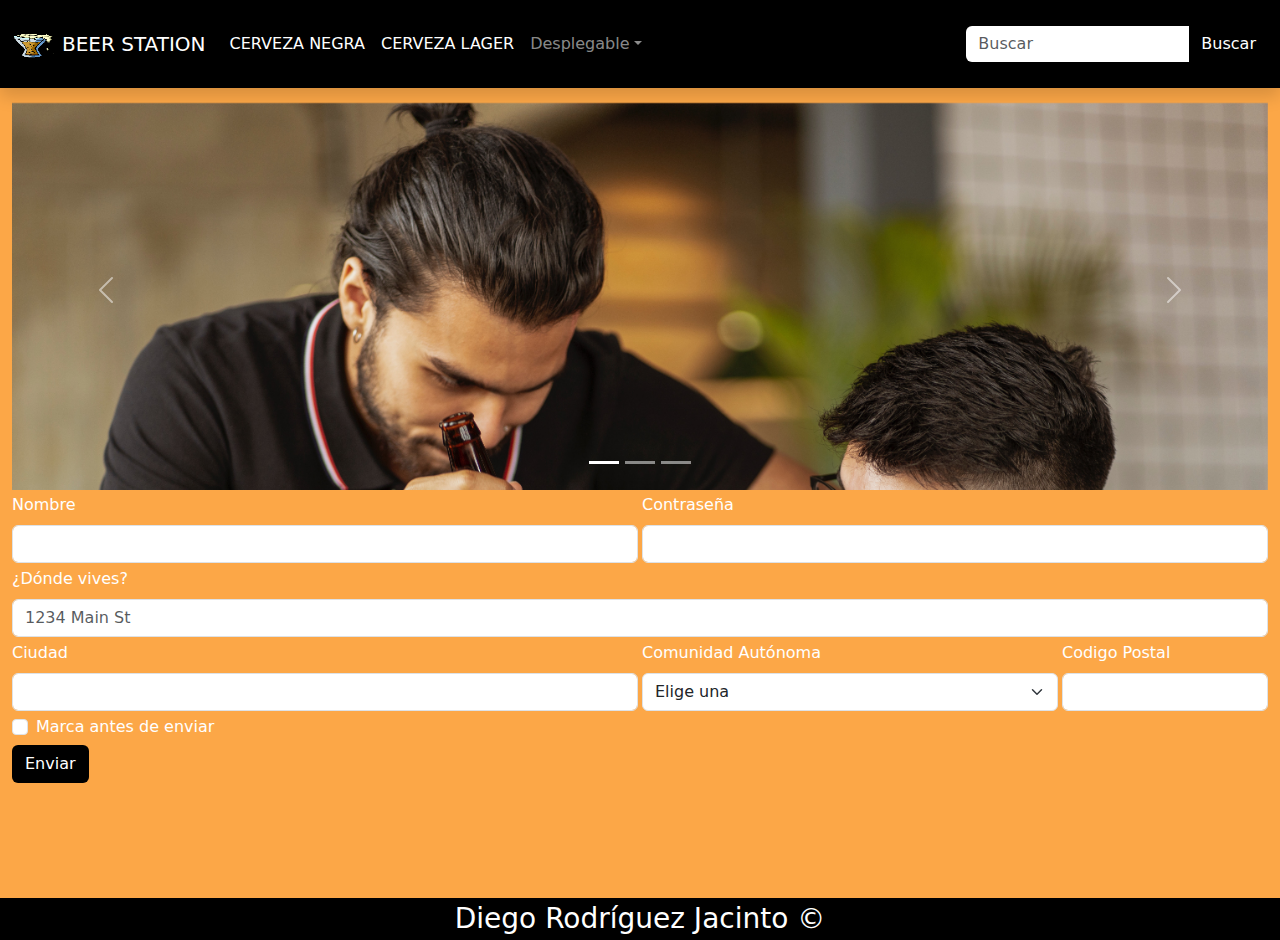
<file: Ejercicios con Bootstrap 5/Actividad 4/index.html>
<!DOCTYPE html>
<html lang="es">

<head>
    <meta charset="UTF-8">
    <meta http-equiv="X-UA-Compatible" content="IE=edge">
    <meta name="viewport" content="width=device-width, initial-scale=1.0">
    <!-- bootstrap -->
    <link href="https://cdn.jsdelivr.net/npm/bootstrap@5.0.1/dist/css/bootstrap.min.css" rel="stylesheet">
    <!-- css import -->
    <link rel="stylesheet" href="estilos.css">
    <!-- Bootstrap 5 CSS -->
    <link rel='stylesheet' href='https://cdn.jsdelivr.net/npm/bootstrap@5.0.2/dist/css/bootstrap.min.css'>
    <!-- Font Awesome CSS -->
    <link rel='stylesheet' href='https://cdnjs.cloudflare.com/ajax/libs/font-awesome/5.11.2/css/all.min.css'>
    <!-- Google Fonts -->
    <link rel='stylesheet' href='https://fonts.googleapis.com/css2?family=Source+Sans+Pro:wght@400;700&display=swap'>
    <title>Actividades bootstrap 4</title>
</head>
<body>
    <nav class="navbar navbar-expand-lg navbar-light navbar-dark shadow py-4" style="background-color: rgb(0, 0, 0);">
        <div class="container-fluid">
            <a class="navbar-brand" href="index.html">
                <img src="img/comida-y-bebida-imagen-animada-0018.gif" alt="" width="50" height="25">BEER STATION
              </a>
            <button class="navbar-toggler collapsed" type="button" data-bs-toggle="collapse"
                data-bs-target="#navbar-content">
                <div class="hamburger-toggle">
                    <div class="hamburger">
                        <span></span>
                        <span></span>
                        <span></span>
                    </div>
                </div>
            </button>
            <div class="collapse navbar-collapse" id="navbar-content">
                <ul class="navbar-nav mr-auto mb-2 mb-lg-0">
                    <li class="nav-item">
                        <a class="nav-link active" aria-current="page" href="index2.html">CERVEZA NEGRA</a>
                    </li>
                    <li class="nav-item">
                        <a class="nav-link active" aria-current="page" href="index">CERVEZA LAGER</a>
                    </li>
                    <li class="nav-item dropdown">
                        <a class="nav-link dropdown-toggle" href="#" data-bs-toggle="dropdown"
                            data-bs-auto-close="outside">Desplegable</a>
                        <ul class="dropdown-menu shadow">
                            <li><a class="dropdown-item" href="#">Gallery</a></li>
                            <li><a class="dropdown-item" href="blog.html">Blog</a></li>
                            <li class="dropstart">
                                <a href="#" class="dropdown-item dropdown-toggle" data-bs-toggle="dropdown">Submenu
                                    Left</a>
                                <ul class="dropdown-menu shadow">
                                    <li><a class="dropdown-item" href=""> Third level 1</a></li>
                                    <li><a class="dropdown-item" href=""> Third level 2</a></li>
                                    <li><a class="dropdown-item" href=""> Third level 3</a></li>
                                    <li><a class="dropdown-item" href=""> Third level 4</a></li>
                                    <li><a class="dropdown-item" href=""> Third level 5</a></li>
                                </ul>
                            </li>
                            <li class="dropend">
                                <a href="#" class="dropdown-item dropdown-toggle" data-bs-toggle="dropdown"
                                    data-bs-auto-close="outside">Submenu Right</a>
                                <ul class="dropdown-menu shadow">
                                    <li><a class="dropdown-item" href=""> Second level 1</a></li>
                                    <li><a class="dropdown-item" href=""> Second level 2</a></li>
                                    <li><a class="dropdown-item" href=""> Second level 3</a></li>
                                    <li class="dropend">
                                        <a href="#" class="dropdown-item dropdown-toggle"
                                            data-bs-toggle="dropdown">Let's go deeper!</a>
                                        <ul class="dropdown-menu dropdown-submenu shadow">
                                            <li><a class="dropdown-item" href=""> Third level 1</a></li>
                                            <li><a class="dropdown-item" href=""> Third level 2</a></li>
                                            <li><a class="dropdown-item" href=""> Third level 3</a></li>
                                            <li><a class="dropdown-item" href=""> Third level 4</a></li>
                                            <li><a class="dropdown-item" href=""> Third level 5</a></li>
                                        </ul>
                                    </li>
                                    <li><a class="dropdown-item" href=""> Third level 5</a></li>
                                </ul>
                            </li>
                            <li>
                                <hr class="dropdown-divider">
                            </li>
                            <li><a class="dropdown-item" href="#">Something else here</a></li>
                        </ul>
                    </li>
                </ul>
                <form class="d-flex ms-auto">
                    <div class="input-group">
                        <input class="form-control border-0 mr-2" type="search" placeholder="Buscar"
                            aria-label="Search">
                        <button class="btn border-0" type="submit" style="background-color: rgb(0, 0, 0);color:white;">Buscar</button>
                    </div>
                </form>
            </div>
        </div>
    </nav>
    <div class="container-fluid">
        <div class="row caja1">
            <div class="col-md-12">
                <div id="carouselExampleIndicators" class="carousel slide" data-bs-ride="true">
                    <div class="carousel-indicators">
                      <button type="button" data-bs-target="#carouselExampleIndicators" data-bs-slide-to="0" class="active" aria-current="true" aria-label="Slide 1"></button>
                      <button type="button" data-bs-target="#carouselExampleIndicators" data-bs-slide-to="1" aria-label="Slide 2"></button>
                      <button type="button" data-bs-target="#carouselExampleIndicators" data-bs-slide-to="2" aria-label="Slide 3"></button>
                    </div>
                    <div class="carousel-inner">
                      <div class="carousel-item" data-bs-interval="5000">
                        <img src="img/pexels-elevate-1269043.jpg" class="d-block w-100" alt="...">
                      </div>
                      <div class="carousel-item active" data-bs-interval="5000">
                        <img src="img/pexels-ketut-subiyanto-5055743.jpg" class="d-block w-100" alt="...">
                      </div>
                      <div class="carousel-item" data-bs-interval="5000">
                        <img src="img/pexels-rodnae-productions-6174129.jpg" class="d-block w-100" alt="...">
                      </div>
                    </div>
                    <button class="carousel-control-prev" type="button" data-bs-target="#carouselExampleIndicators" data-bs-slide="prev">
                      <span class="carousel-control-prev-icon" aria-hidden="true"></span>
                      <span class="visually-hidden">Ántes</span>
                    </button>
                    <button class="carousel-control-next" type="button" data-bs-target="#carouselExampleIndicators" data-bs-slide="next">
                      <span class="carousel-control-next-icon" aria-hidden="true"></span>
                      <span class="visually-hidden">Después</span>
                    </button>
                  </div>
            </div>
        </div>
        <div class="row caja1">
            <div class="col-md-12 formulario">
                <form class="row g-1">
                    <div class="col-md-6">
                      <label for="inputEmail4" class="form-label">Nombre</label>
                      <input type="email" class="form-control" id="inputEmail4">
                    </div>
                    <div class="col-md-6">
                      <label for="inputPassword4" class="form-label">Contraseña</label>
                      <input type="password" class="form-control" id="inputPassword4">
                    </div>
                    <div class="col-12">
                      <label for="inputAddress" class="form-label">¿Dónde vives?</label>
                      <input type="text" class="form-control" id="inputAddress" placeholder="1234 Main St">
                    </div>
                    <div class="col-md-6">
                      <label for="inputCity" class="form-label">Ciudad</label>
                      <input type="text" class="form-control" id="inputCity">
                    </div>
                    <div class="col-md-4">
                      <label for="inputState" class="form-label">Comunidad Autónoma</label>
                      <select id="inputState" class="form-select">
                        <option selected>Elige una</option>
                        <option>...</option>
                      </select>
                    </div>
                    <div class="col-md-2">
                      <label for="inputZip" class="form-label">Codigo Postal</label>
                      <input type="text" class="form-control" id="inputZip">
                    </div>
                    <div class="col-12">
                      <div class="form-check">
                        <input class="form-check-input" type="checkbox" id="gridCheck">
                        <label class="form-check-label" for="gridCheck">
                          Marca antes de enviar
                        </label>
                      </div>
                    </div>
                    <div class="col-12">
                      <button type="submit" class="btn" style="background-color: rgb(0, 0, 0);color:white;">Enviar</button>
                    </div>
                  </form>
            </div>
        </div>
        <div class="row" style="background-color: rgb(0, 0, 0);color:white;">
            <div class="col-md-12 text-center fs-3">Diego Rodríguez Jacinto ©</div>
        </div>
    </div>
    <!-- Bootstrap 5 JS -->
    <script src='https://cdn.jsdelivr.net/npm/bootstrap@5.0.2/dist/js/bootstrap.bundle.min.js'></script>
</body>

</html>
</file>
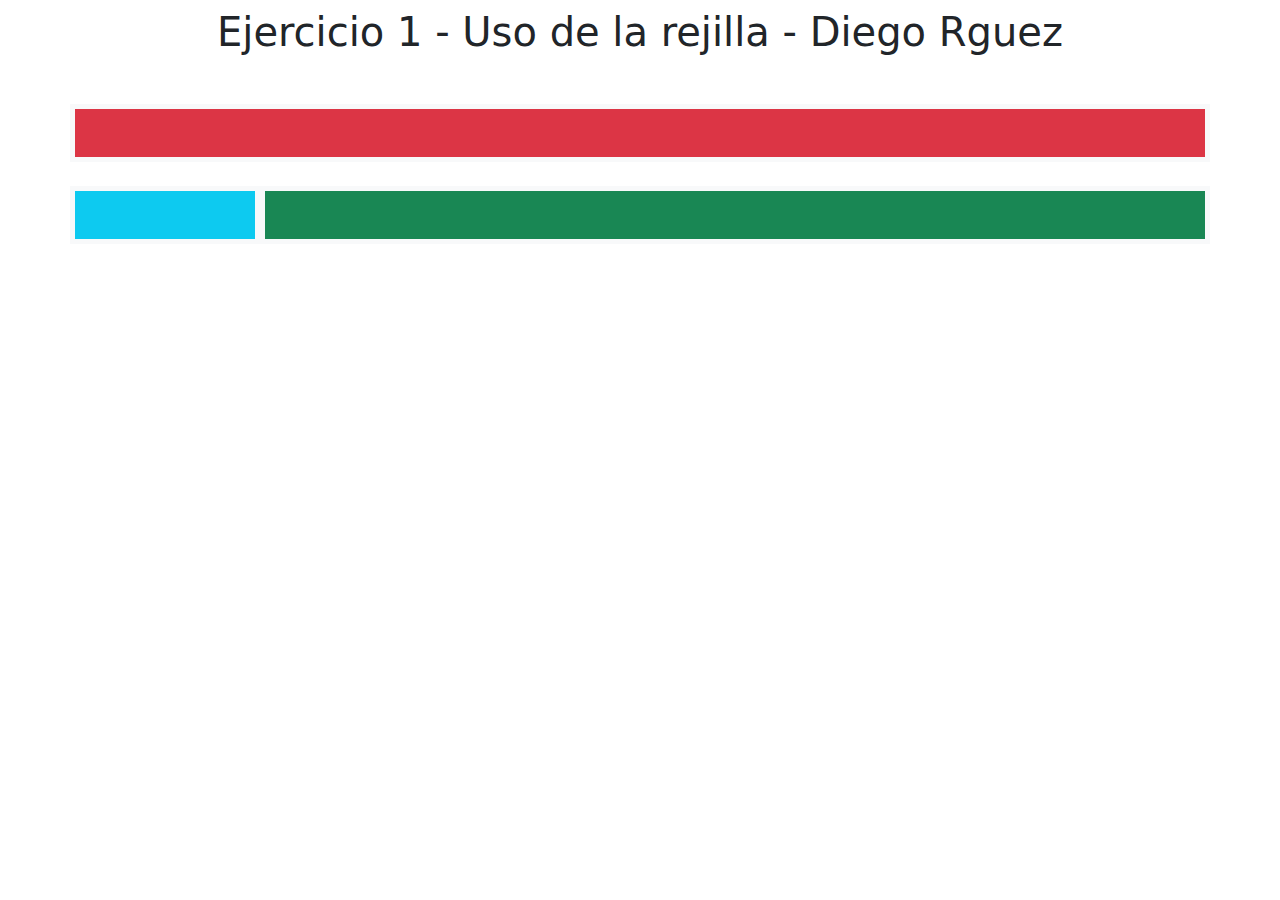
<file: Ejercicios con Bootstrap 5/Actividad 1/bootstrap_act1/index.html>
<!DOCTYPE html>
<html lang="es">
<head>
    <meta charset="UTF-8">
    <meta http-equiv="X-UA-Compatible" content="IE=edge">
    <meta name="viewport" content="width=device-width, initial-scale=1.0">
    <!-- Bootstrap importación -->
    <link href="https://cdn.jsdelivr.net/npm/bootstrap@5.0.1/dist/css/bootstrap.min.css" rel="stylesheet">
    <title>Actividades bootstrap</title>
</head>
<body>
    <h1 class="text-center mb-5 mt-2">Ejercicio 1 - Uso de la rejilla - Diego Rguez</h1>
    <div class="container bg-danger py-4 border border-5 border-light"></div>
    <div class="container py-4">
        <div class="row">
            <div class="col-xs-12 col-sm-2 bg-info py-4 mb-4 border border-5 border-light"></div>
            <div class="col-xs-12 col-sm-10 bg-success py-4 mb-4 border border-5 border-light"></div>
       </div>
    </div>
</body>
</html>
</file>
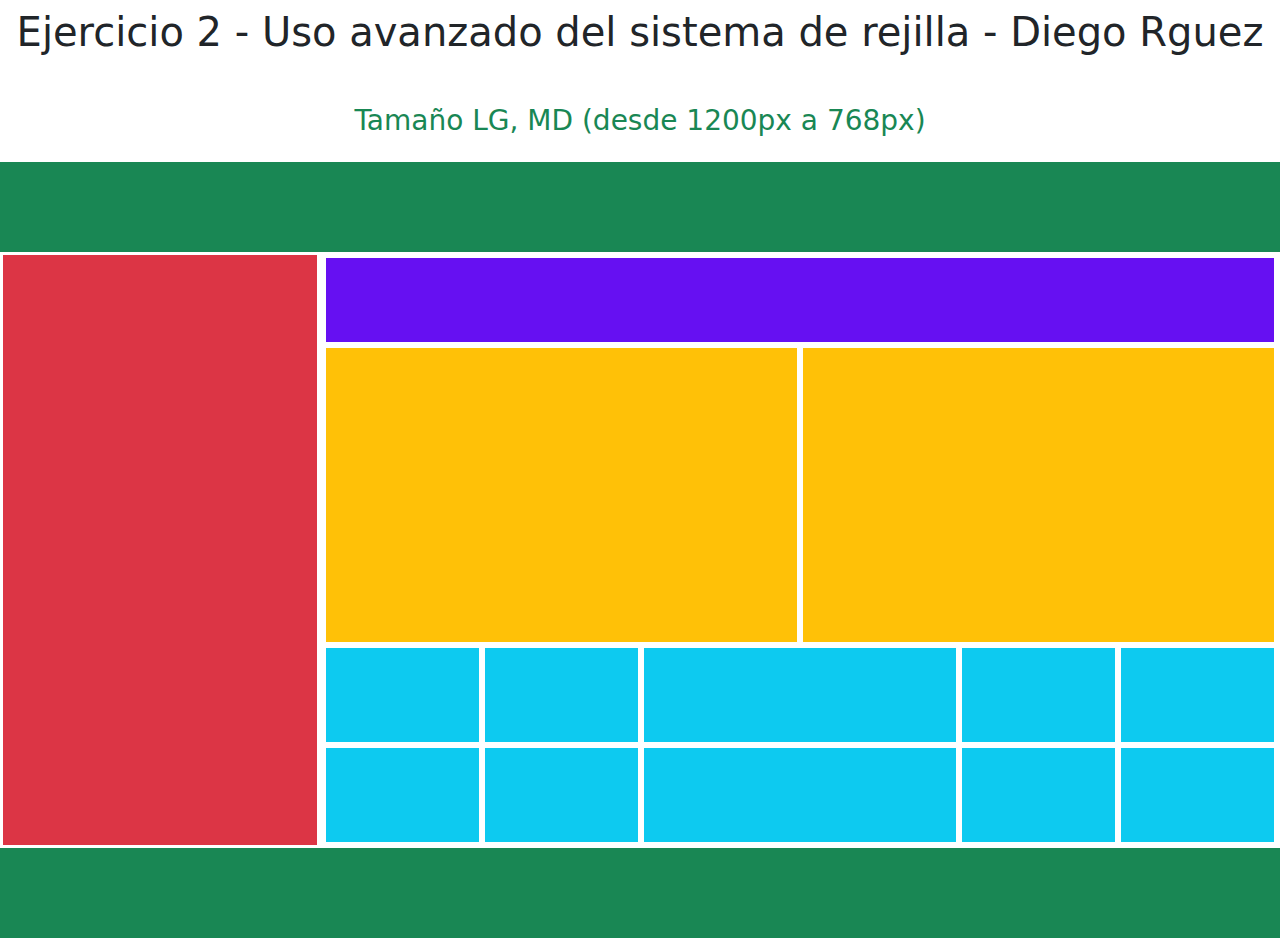
<file: Ejercicios con Bootstrap 5/Actividad 1/bootstrap_act2/index.html>
<!DOCTYPE html>
<html lang="en">

<head>
    <meta charset="UTF-8">
    <meta http-equiv="X-UA-Compatible" content="IE=edge">
    <meta name="viewport" content="width=device-width, initial-scale=1.0">
    <!-- bootstrap -->
    <link href="https://cdn.jsdelivr.net/npm/bootstrap@5.0.1/dist/css/bootstrap.min.css" rel="stylesheet">
    <!-- css import -->
    <link rel="stylesheet" href="estilos.css">
    <title>Actividades bootstrap</title>
</head>

<body>
    <h1 class="text-center mt-2 mb-5">Ejercicio 2 - Uso avanzado del sistema de rejilla - Diego Rguez</h1>
    <h3 class="text-center text-danger d-block d-sm-none">Tamaño XS (menos de 576px)</h3>
    <h3 class="text-center text-info d-none d-sm-block d-md-none">Tamaño SM (desde 767px a 576px)</h3>
    <h3 class="text-center text-success d-none d-lg-block d-md-block">Tamaño LG, MD (desde 1200px a 768px)</h3>
    <div class="container-fluid mt-4">
        <div class="row bg-success caja1"></div>
        <div class="row">
            <div class="col-md-3 col-sm-3 bg-danger"></div>
            <div class="col-md-9 col-sm-9">
                <div class="row">
                    <div class="col-xs-12 bg-danger py-5 d-md-none d-sm-none"></div>
                    <div class="col-md-12 caja1"></div>
                    <div class="col-md-6 bg-warning caja2"></div>
                    <div class="col-md-6 bg-warning caja2"></div>
                </div>
                <div class="row">
                    <div class="col-md-2 col-sm-4 col-6 bg-info caja3"></div>
                    <div class="col-md-2 col-sm-4 col-6 bg-info caja3"></div>
                    <div class="col-md-4 col-sm-4 col-6 bg-info caja3"></div>
                    <div class="col-md-2 col-sm-4 col-6 bg-info caja3"></div>
                    <div class="col-md-2 col-sm-4 col-6 bg-info caja3"></div>
                    <div class="col-md-2 col-sm-4 col-6 bg-info caja3"></div>
                    <div class="col-md-2 col-sm-4 col-6 bg-info caja3"></div>
                    <div class="col-md-4 col-sm-4 col-6 bg-info caja3"></div>
                    <div class="col-md-2 col-sm-4 col-6 bg-info caja3"></div>
                    <div class="col-md-2 col-sm-4 col-6 bg-info caja3"></div>
                </div>
            </div>
        </div>
        <div class="row bg-success caja1"></div>
    </div>
</body>

</html>
</file>
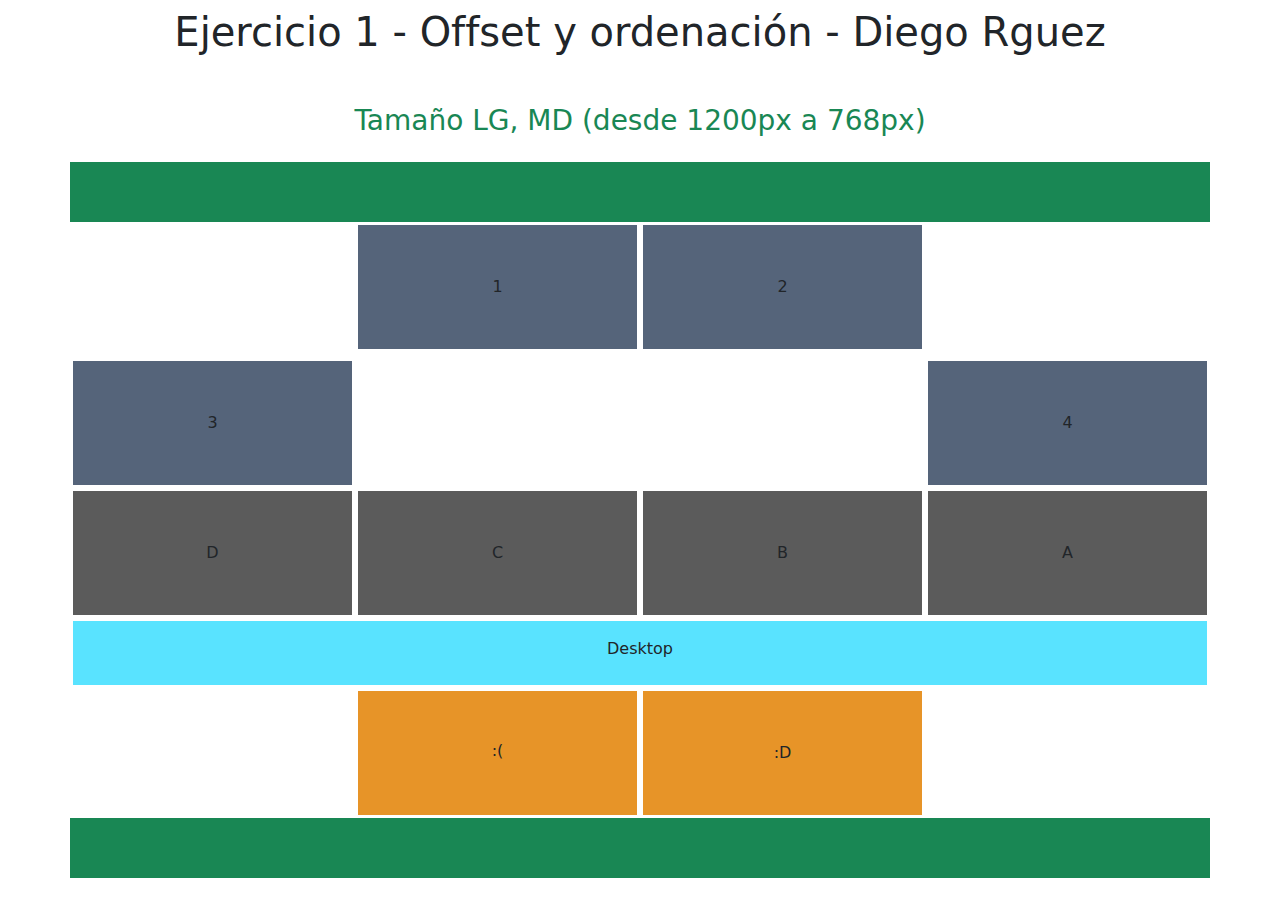
<file: Ejercicios con Bootstrap 5/Actividad 2/actividad1/index.html>
<!DOCTYPE html>
<html lang="es">

<head>
    <meta charset="UTF-8">
    <meta http-equiv="X-UA-Compatible" content="IE=edge">
    <meta name="viewport" content="width=device-width, initial-scale=1.0">
    <!-- bootstrap -->
    <link href="https://cdn.jsdelivr.net/npm/bootstrap@5.0.1/dist/css/bootstrap.min.css" rel="stylesheet">
    <!-- css import -->
    <link rel="stylesheet" href="estilos.css">
    <title>Actividades bootstrap 2</title>
</head>

<body>
    <h1 class="text-center mt-2 mb-5">Ejercicio 1 - Offset y ordenación - Diego Rguez</h1>
    <h3 class="text-center text-danger d-block d-sm-none">Tamaño XS (menos de 576px)</h3>
    <h3 class="text-center text-info d-none d-sm-block d-md-none">Tamaño SM (desde 767px a 576px)</h3>
    <h3 class="text-center text-success d-none d-lg-block d-md-block">Tamaño LG, MD (desde 1200px a 768px)</h3>
    <div class="container mt-4 text-center">
        <div class="row bg-success caja5"></div>
        <div class="row">
            <div class="col-md-3 col-sm-3 col-6 offset-md-3 caja1 cajaFlex">1</div>
            <div class="col-md-3 col-sm-3 col-6 caja1 cajaFlex">2</div>
                <div class="col-md-3 d-none d-lg-block d-md-block w-100"></div>
            <div class="col-md-3 col-sm-3 col-6 caja1 cajaFlex">3</div>
            <div class="col-md-3 col-sm-3 col-6 offset-md-6 caja1 cajaFlex">4</div>
        </div>
        <div class="row">
            <div class="col-md-12 d-none d-sm-block d-md-none caja3 p-3">Tablet</div>
        </div>
        <div class="row">
            <div class="col-md-3 col-sm-3 col-6 caja2 order-md-last cajaFlex">A</div>
            <div class="col-md-3 col-sm-3 col-6 caja2 order-md-3 cajaFlex">B</div>
            <div class="col-md-3 col-sm-3 col-6 caja2 order-md-2 cajaFlex">C</div>
            <div class="col-md-3 col-sm-3 col-6 caja2 order-md-first cajaFlex">D</div>
        </div>
        <div class="row">
            <div class="col-md-12 d-block d-sm-none caja3 p-4">Mobile</div>
            <div class="col-md-12 d-none d-lg-block d-md-block caja3 p-3">Desktop</div>
        </div>
        <div class="row">
            <div class="col-md-3 col-sm-6 caja4 cajaFlex">:D</div>
            <div class="col-md-3 col-sm-6 offset-md-3 caja4 p-5 order-md-first d-none d-sm-block">:(</div>
        </div>
        <div class="row bg-success caja5 d-none d-sm-block"></div>
    </div>
</body>

</html>
</file>
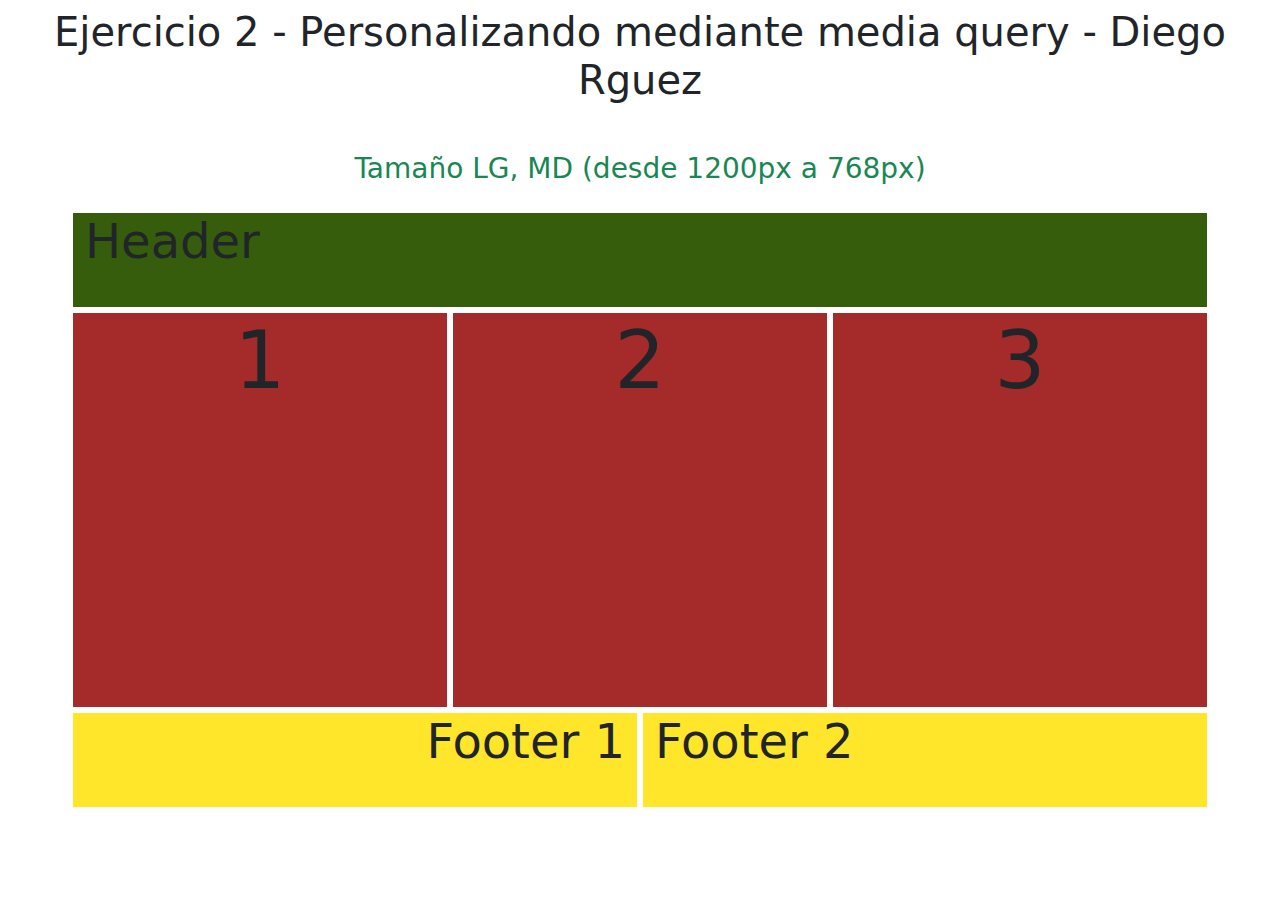
<file: Ejercicios con Bootstrap 5/Actividad 3/actividad2/index.html>
<!DOCTYPE html>
<html lang="es">

<head>
    <meta charset="UTF-8">
    <meta http-equiv="X-UA-Compatible" content="IE=edge">
    <meta name="viewport" content="width=device-width, initial-scale=1.0">
    <!-- bootstrap -->
    <link href="https://cdn.jsdelivr.net/npm/bootstrap@5.0.1/dist/css/bootstrap.min.css" rel="stylesheet">
    <!-- css import -->
    <link rel="stylesheet" href="estilos.css">
    <title>Actividades bootstrap 4</title>
</head>

<body>
    <h1 class="text-center mt-2 mb-5">Ejercicio 2 - Personalizando mediante media query - Diego Rguez</h1>
    <h3 class="text-center text-danger d-block d-sm-none">Tamaño XS (menos de 576px)</h3>
    <h3 class="text-center text-info d-none d-sm-block d-md-none">Tamaño SM (desde 767px a 576px)</h3>
    <h3 class="text-center text-success d-none d-lg-block d-md-block">Tamaño LG, MD (desde 1200px a 768px)</h3>
        <div class="container mt-4">
            <div class="row">
                <div class="col-md-12 text-md-start text-center display-5 caja1">Header</div>
            </div>
            <div class="row">
                <div class="col-md-4 col-sm-6 text-md-center text-sm-left display-1 caja2">1</div>
                <div class="col-md-4 col-sm-6 text-md-center text-sm-end display-1 text-center caja3">2</div>
                <div class="col-md-4 col-sm-12 text-md-center text-sm-center display-1 text-end caja4">3</div>
            </div>
            <div class="row">
                <div class="col-md-6 text-md-end text-center display-5 caja5">Footer 1</div>
                <div class="col-md-6 text-md-start text-center display-5 caja6">Footer 2</div>
            </div>
        </div>
</body>

</html>
</file>
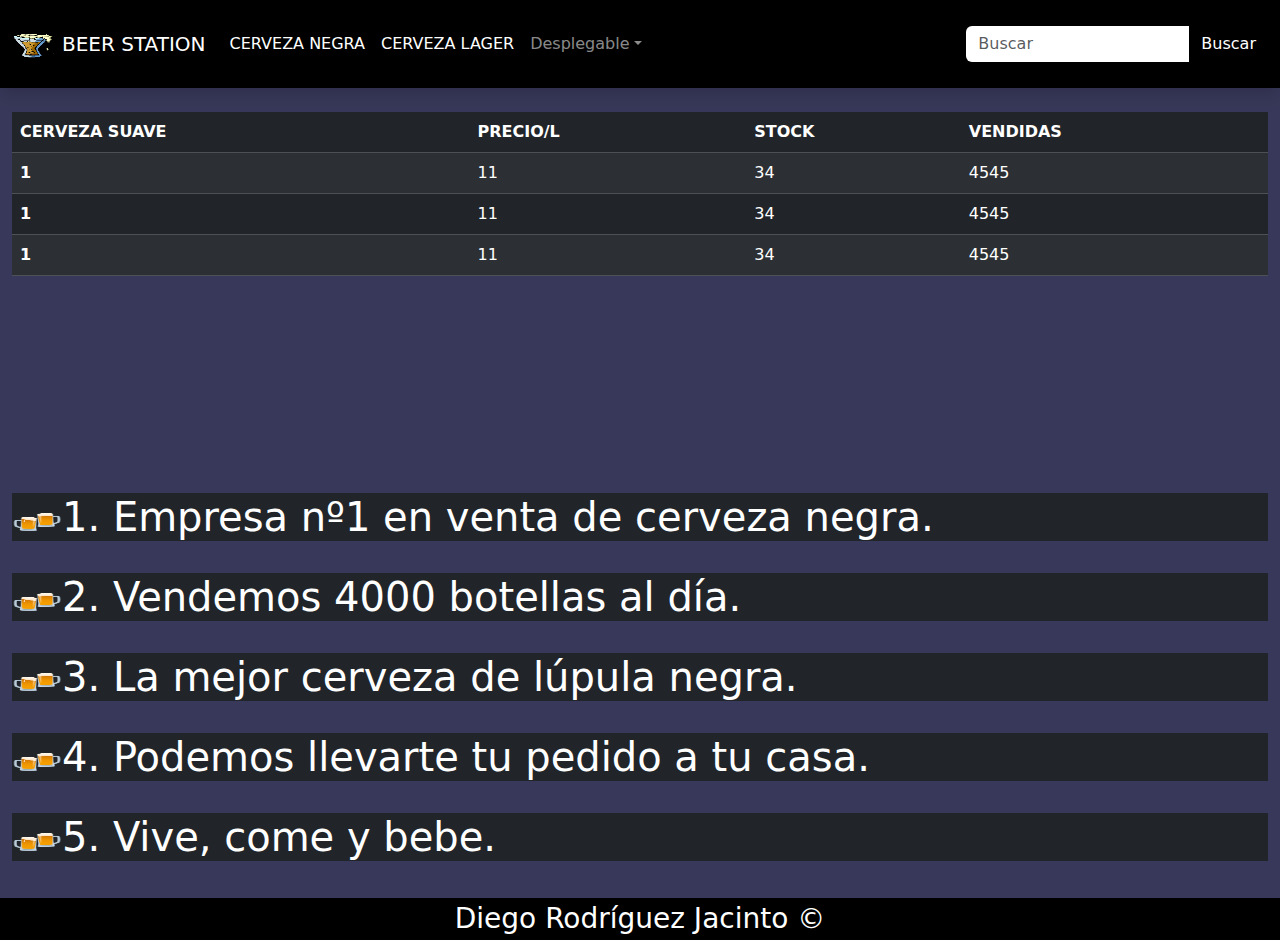
<file: Ejercicios con Bootstrap 5/Actividad 4/index2.html>
<!DOCTYPE html>
<html lang="es">

<head>
    <meta charset="UTF-8">
    <meta http-equiv="X-UA-Compatible" content="IE=edge">
    <meta name="viewport" content="width=device-width, initial-scale=1.0">
    <!-- bootstrap -->
    <link href="https://cdn.jsdelivr.net/npm/bootstrap@5.0.1/dist/css/bootstrap.min.css" rel="stylesheet">
    <!-- css import -->
    <link rel="stylesheet" href="estilos.css">
    <!-- Bootstrap 5 CSS -->
    <link rel='stylesheet' href='https://cdn.jsdelivr.net/npm/bootstrap@5.0.2/dist/css/bootstrap.min.css'>
    <!-- Font Awesome CSS -->
    <link rel='stylesheet' href='https://cdnjs.cloudflare.com/ajax/libs/font-awesome/5.11.2/css/all.min.css'>
    <!-- Google Fonts -->
    <link rel='stylesheet' href='https://fonts.googleapis.com/css2?family=Source+Sans+Pro:wght@400;700&display=swap'>
    <title>Actividades bootstrap 4</title>
</head>
<body>
    <nav class="navbar navbar-expand-lg navbar-light navbar-dark shadow py-4" style="background-color: rgb(0, 0, 0);">
        <div class="container-fluid">
            <a class="navbar-brand" href="index.html">
                <img src="img/comida-y-bebida-imagen-animada-0018.gif" alt="" width="50" height="25">BEER STATION
              </a>
            <button class="navbar-toggler collapsed" type="button" data-bs-toggle="collapse"
                data-bs-target="#navbar-content">
                <div class="hamburger-toggle">
                    <div class="hamburger">
                        <span></span>
                        <span></span>
                        <span></span>
                    </div>
                </div>
            </button>
            <div class="collapse navbar-collapse" id="navbar-content">
                <ul class="navbar-nav mr-auto mb-2 mb-lg-0">
                    <li class="nav-item">
                        <a class="nav-link active" aria-current="page" href="index2.html">CERVEZA NEGRA</a>
                    </li>
                    <li class="nav-item">
                        <a class="nav-link active" aria-current="page" href="index3.html">CERVEZA LAGER</a>
                    </li>
                    <li class="nav-item dropdown">
                        <a class="nav-link dropdown-toggle" href="#" data-bs-toggle="dropdown"
                            data-bs-auto-close="outside">Desplegable</a>
                        <ul class="dropdown-menu shadow">
                            <li><a class="dropdown-item" href="#">Gallery</a></li>
                            <li><a class="dropdown-item" href="blog.html">Blog</a></li>
                            <li class="dropstart">
                                <a href="#" class="dropdown-item dropdown-toggle" data-bs-toggle="dropdown">Submenu
                                    Left</a>
                                <ul class="dropdown-menu shadow">
                                    <li><a class="dropdown-item" href=""> Third level 1</a></li>
                                    <li><a class="dropdown-item" href=""> Third level 2</a></li>
                                    <li><a class="dropdown-item" href=""> Third level 3</a></li>
                                    <li><a class="dropdown-item" href=""> Third level 4</a></li>
                                    <li><a class="dropdown-item" href=""> Third level 5</a></li>
                                </ul>
                            </li>
                            <li class="dropend">
                                <a href="#" class="dropdown-item dropdown-toggle" data-bs-toggle="dropdown"
                                    data-bs-auto-close="outside">Submenu Right</a>
                                <ul class="dropdown-menu shadow">
                                    <li><a class="dropdown-item" href=""> Second level 1</a></li>
                                    <li><a class="dropdown-item" href=""> Second level 2</a></li>
                                    <li><a class="dropdown-item" href=""> Second level 3</a></li>
                                    <li class="dropend">
                                        <a href="#" class="dropdown-item dropdown-toggle"
                                            data-bs-toggle="dropdown">Let's go deeper!</a>
                                        <ul class="dropdown-menu dropdown-submenu shadow">
                                            <li><a class="dropdown-item" href=""> Third level 1</a></li>
                                            <li><a class="dropdown-item" href=""> Third level 2</a></li>
                                            <li><a class="dropdown-item" href=""> Third level 3</a></li>
                                            <li><a class="dropdown-item" href=""> Third level 4</a></li>
                                            <li><a class="dropdown-item" href=""> Third level 5</a></li>
                                        </ul>
                                    </li>
                                    <li><a class="dropdown-item" href=""> Third level 5</a></li>
                                </ul>
                            </li>
                            <li>
                                <hr class="dropdown-divider">
                            </li>
                            <li><a class="dropdown-item" href="#">Something else here</a></li>
                        </ul>
                    </li>
                </ul>
                <form class="d-flex ms-auto">
                    <div class="input-group">
                        <input class="form-control border-0 mr-2" type="search" placeholder="Buscar"
                            aria-label="Search">
                        <button class="btn border-0" type="submit" style="background-color: rgb(0, 0, 0);color:white;">Buscar</button>
                    </div>
                </form>
            </div>
        </div>
    </nav>
    <div class="container-fluid">
            <div class="row caja1">
                <div class="col-md-12" style="background-color: rgb(56, 56, 90);">
                    <table class="table table-dark table-striped mt-4 py-3">
                        <thead>
                          <tr>
                            <th scope="col">CERVEZA SUAVE</th>
                            <th scope="col">PRECIO/L</th>
                            <th scope="col">STOCK</th>
                            <th scope="col">VENDIDAS</th>
                          </tr>
                        </thead>
                        <tbody>
                          <tr>
                            <th scope="row">1</th>
                            <td>11</td>
                            <td>34</td>
                            <td>4545</td>
                          </tr>
                          <tr>
                            <th scope="row">1</th>
                            <td>11</td>
                            <td>34</td>
                            <td>4545</td>
                          </tr>
                          <tr>
                            <th scope="row">1</th>
                            <td>11</td>
                            <td>34</td>
                            <td>4545</td>
                          </tr>
                        </tbody>
                      </table>
                </div>
            </div>
            <div class="row caja1">
                <div class="col-md-12" style="background-color: rgb(56, 56, 90);">
                    <h1 class="text-md-start text-sm-end bg-dark"><img src="img/clinking-beer-mugs-joypixels.gif" alt="" width="50" height="25">1. Empresa nº1 en venta de cerveza negra.</h1><br>
                    <h1 class="text-md-start text-sm-end bg-dark"><img src="img/clinking-beer-mugs-joypixels.gif" alt="" width="50" height="25">2. Vendemos 4000 botellas al día.</h1><br>
                    <h1 class="text-md-start text-sm-end bg-dark"><img src="img/clinking-beer-mugs-joypixels.gif" alt="" width="50" height="25">3. La mejor cerveza de lúpula negra.</h1><br>
                    <h1 class="text-md-start text-sm-end bg-dark"><img src="img/clinking-beer-mugs-joypixels.gif" alt="" width="50" height="25">4. Podemos llevarte tu pedido a tu casa.</h1><br>
                    <h1 class="text-md-start text-sm-end bg-dark"><img src="img/clinking-beer-mugs-joypixels.gif" alt="" width="50" height="25">5. Vive, come y bebe.</h1><br>
                </div>
            </div>
            <div class="row" style="background-color: rgb(0, 0, 0);color:white;">
                <div class="col-md-12 text-center fs-3">Diego Rodríguez Jacinto ©</div>
            </div>
    </div>
    <!-- Bootstrap 5 JS -->
    <script src='https://cdn.jsdelivr.net/npm/bootstrap@5.0.2/dist/js/bootstrap.bundle.min.js'></script>
</body>

</html>
</file>
<file: Ejercicios con Bootstrap 5/Actividad 4/estilos.css>
body {
    background: #ffefba; /* fallback for old browsers */
    background: -webkit-linear-gradient(to right, #ffffff, #ffefba); /* Chrome 10-25, Safari 5.1-6 */
    background: linear-gradient(to right, #ffffff, #ffefba); /* W3C, IE 10+/ Edge, Firefox 16+, Chrome 26+, Opera 12+, Safari 7+ */
    font-size: 16px;
}

.caja1{
    height: 405px;
    background-color: rgb(252, 167, 71);
    color: white;
}
.caja2{
    height: 200px;
}
.caja3{
    height: 400px;
    background-color: rgb(201, 163, 163);
}
.caja4{
    height: 400px;
    background-color: rgb(201, 163, 163);
}
.caja5{
    height: 100px;
}
.caja6{
    height: 100px;
}

/* Dispositivos muy pequeños menores de 576px */
@media (max-width: 575.98px) { 
    .caja1{
        background-color: rgb(255, 129, 91);
    }
    .caja2{
        height: 230px;
    }
    .caja3{
        background-color: rgb(0, 195, 255);
        height: 230px;
    }
    .caja4{
        height: 230px;
    }
}

/* Dispositivos pequeños de 576px para arriba */
@media (min-width: 576px) and (max-width: 767.98px){
    .caja4{
        background-color: rgb(54, 93, 12);
        height: 200px;
    }
    .caja1{
        background-color: rgb(32, 209, 241);
    }

}

/* Dispositivos medianos de 768px para arriba */
@media (min-width: 768px) and (max-width: 991.98px) {

}

/*  Dispositivos grandes de 992px para arriba */
@media (min-width: 992px) and (max-width: 1199.98px) {
    
}

/*  Dispositivos XL de 1200px para arriba */
@media (min-width: 1200px) and (max-width: 1399.98px){
    
}

/*  Dispositivos XXL de 1400px para arriba */
@media (min-width: 1400px) {
    
}

.cajaFlex{
    display: flex;
    justify-content: space-around;
    align-items: center;
}

.carousel-inner img {
    margin-top: 1%;
    width: 100%;
    max-height: 1000px;
}

.carousel-inner{
 height: 400px;
}

#carouselExampleIndicators{
    margin-top: 2px;
    height: 400px;
}
</file>
<file: Ejercicios con Bootstrap 5/Actividad 2/actividad1/estilos.css>
.caja1{
    height: 130px;
    background-color: #55647a;
}

.caja2{
    height: 130px;
    background-color: #5b5b5b;
}

.caja3{
    height: 70px;
    background-color: #59e3ff;
}

.caja4{
    height: 130px;
    background-color: #e79428;
}

.caja5{
    height: 60px;
    background-color: #12480c;
}

[class^='col']{
    border: 3px solid rgb(255, 255, 255);
  }

.cajaFlex{
    display: flex;
    justify-content: space-around;
    align-items: center;
}
</file>
<file: Ejercicios con Bootstrap 5/Actividad 3/actividad2/estilos.css>
[class^='col'] {
    border: 3px solid rgb(255, 255, 255);
}

.caja1{
    height: 100px;
    background-color: rgb(54, 93, 12);
}
.caja2{
    height: 400px;
    background-color: brown;
}
.caja3{
    height: 400px;
    background-color: brown;
}
.caja4{
    height: 400px;
    background-color: brown;
}
.caja5{
    height: 100px;
    background-color: rgb(255, 230, 43);
}
.caja6{
    height: 100px;
    background-color: rgb(255, 230, 43);
}

.cajaFlex{
    display: flex;
    justify-content: space-around;
    align-items: center;
}


/* Dispositivos muy pequeños menores de 576px */
@media (max-width: 575.98px) { 
    .caja1{
        background-color: rgb(255, 129, 91);
    }
    .caja2{
        height: 230px;
    }
    .caja3{
        background-color: rgb(0, 195, 255);
        height: 230px;
    }
    .caja4{
        height: 230px;
    }
}

/* Dispositivos pequeños de 576px para arriba */
@media (min-width: 576px) and (max-width: 767.98px){
    .caja4{
        background-color: rgb(54, 93, 12);
        height: 200px;
    }
    .caja1{
        background-color: rgb(32, 209, 241);
    }

}

/* Dispositivos medianos de 768px para arriba */
@media (min-width: 768px) and (max-width: 991.98px) {

}

/*  Dispositivos grandes de 992px para arriba */
@media (min-width: 992px) and (max-width: 1199.98px) {
    
}

/*  Dispositivos XL de 1200px para arriba */
@media (min-width: 1200px) and (max-width: 1399.98px){
    
}

/*  Dispositivos XXL de 1400px para arriba */
@media (min-width: 1400px) {
    
}
</file>
<file: Ejercicios con Bootstrap 5/Actividad 1/bootstrap_act2/estilos.css>
.caja1{
    height: 90px;
    /* Color indigo de bootstrap 5 */
    background-color: #6610f2;
}

.caja2{
    height: 300px;
}

.caja3{
    height: 100px;
}

[class^='col']{
    border: 3px solid white;
  }
</file>
